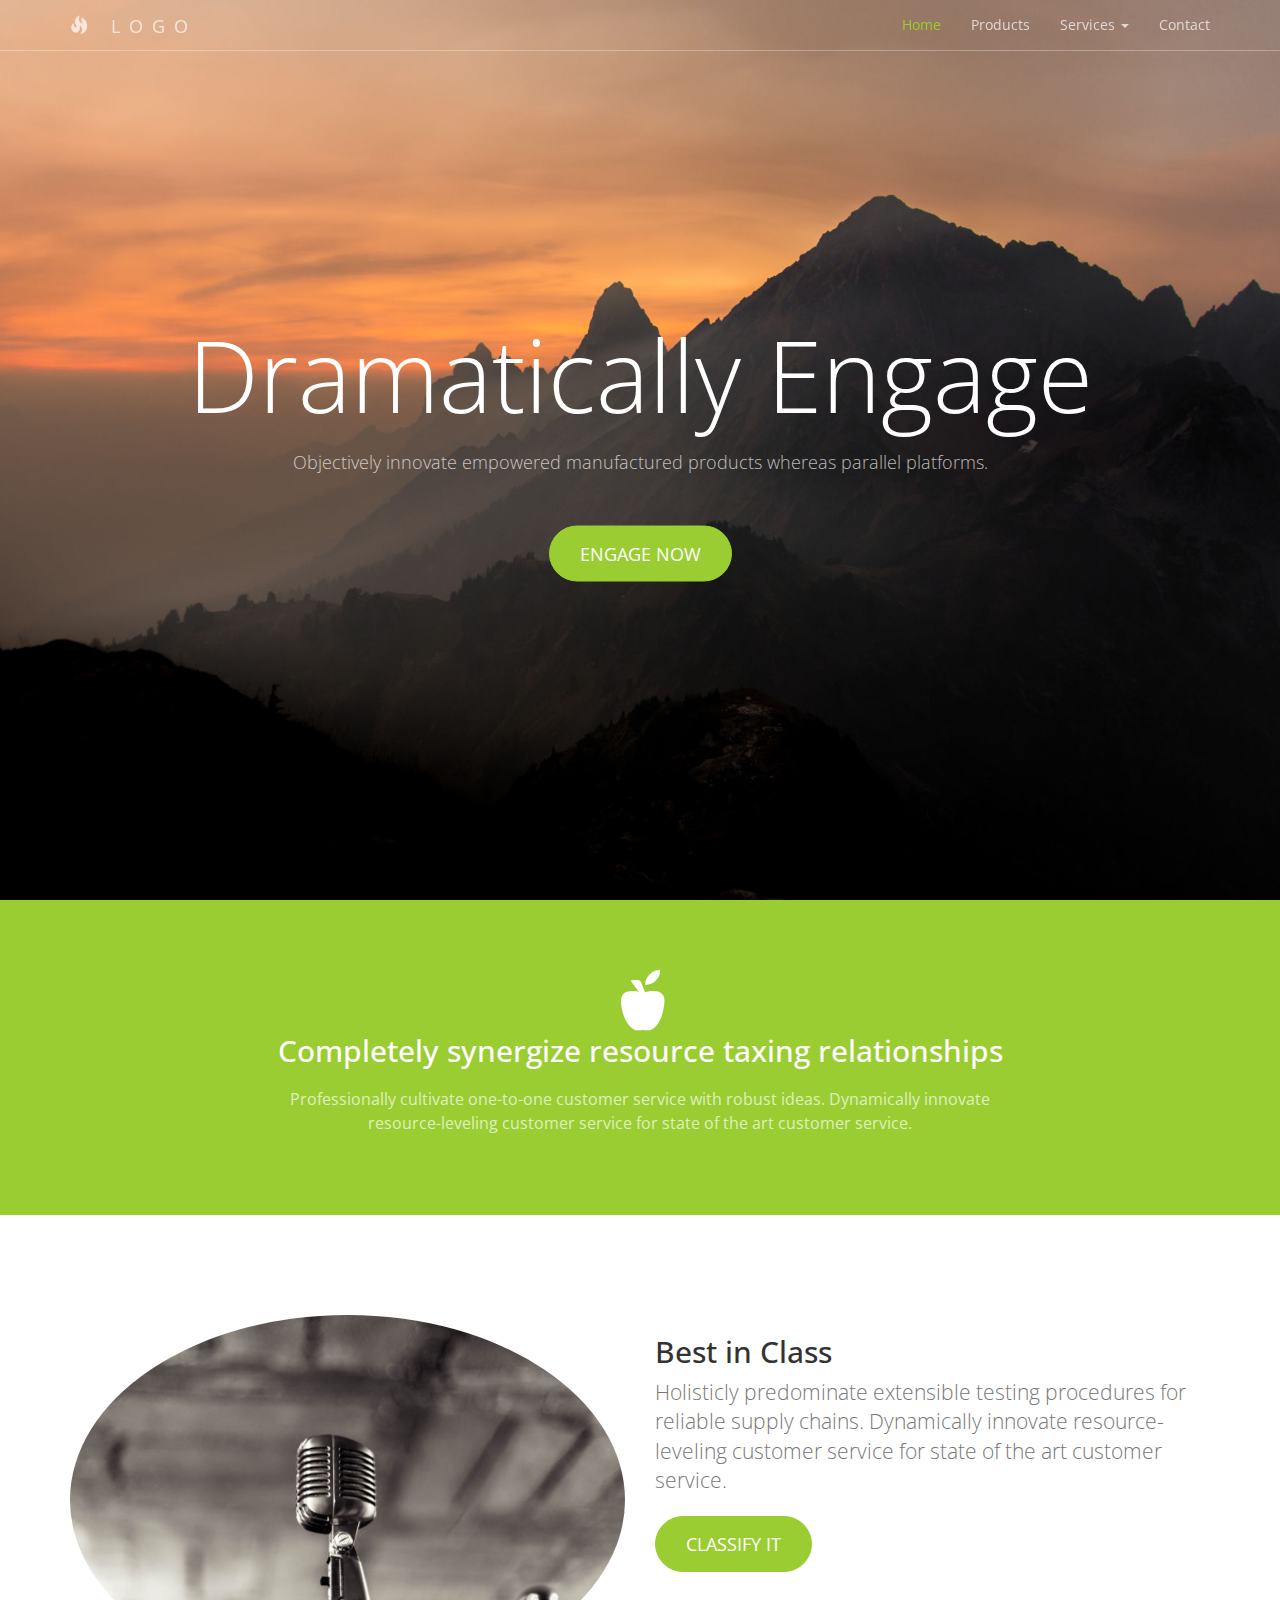
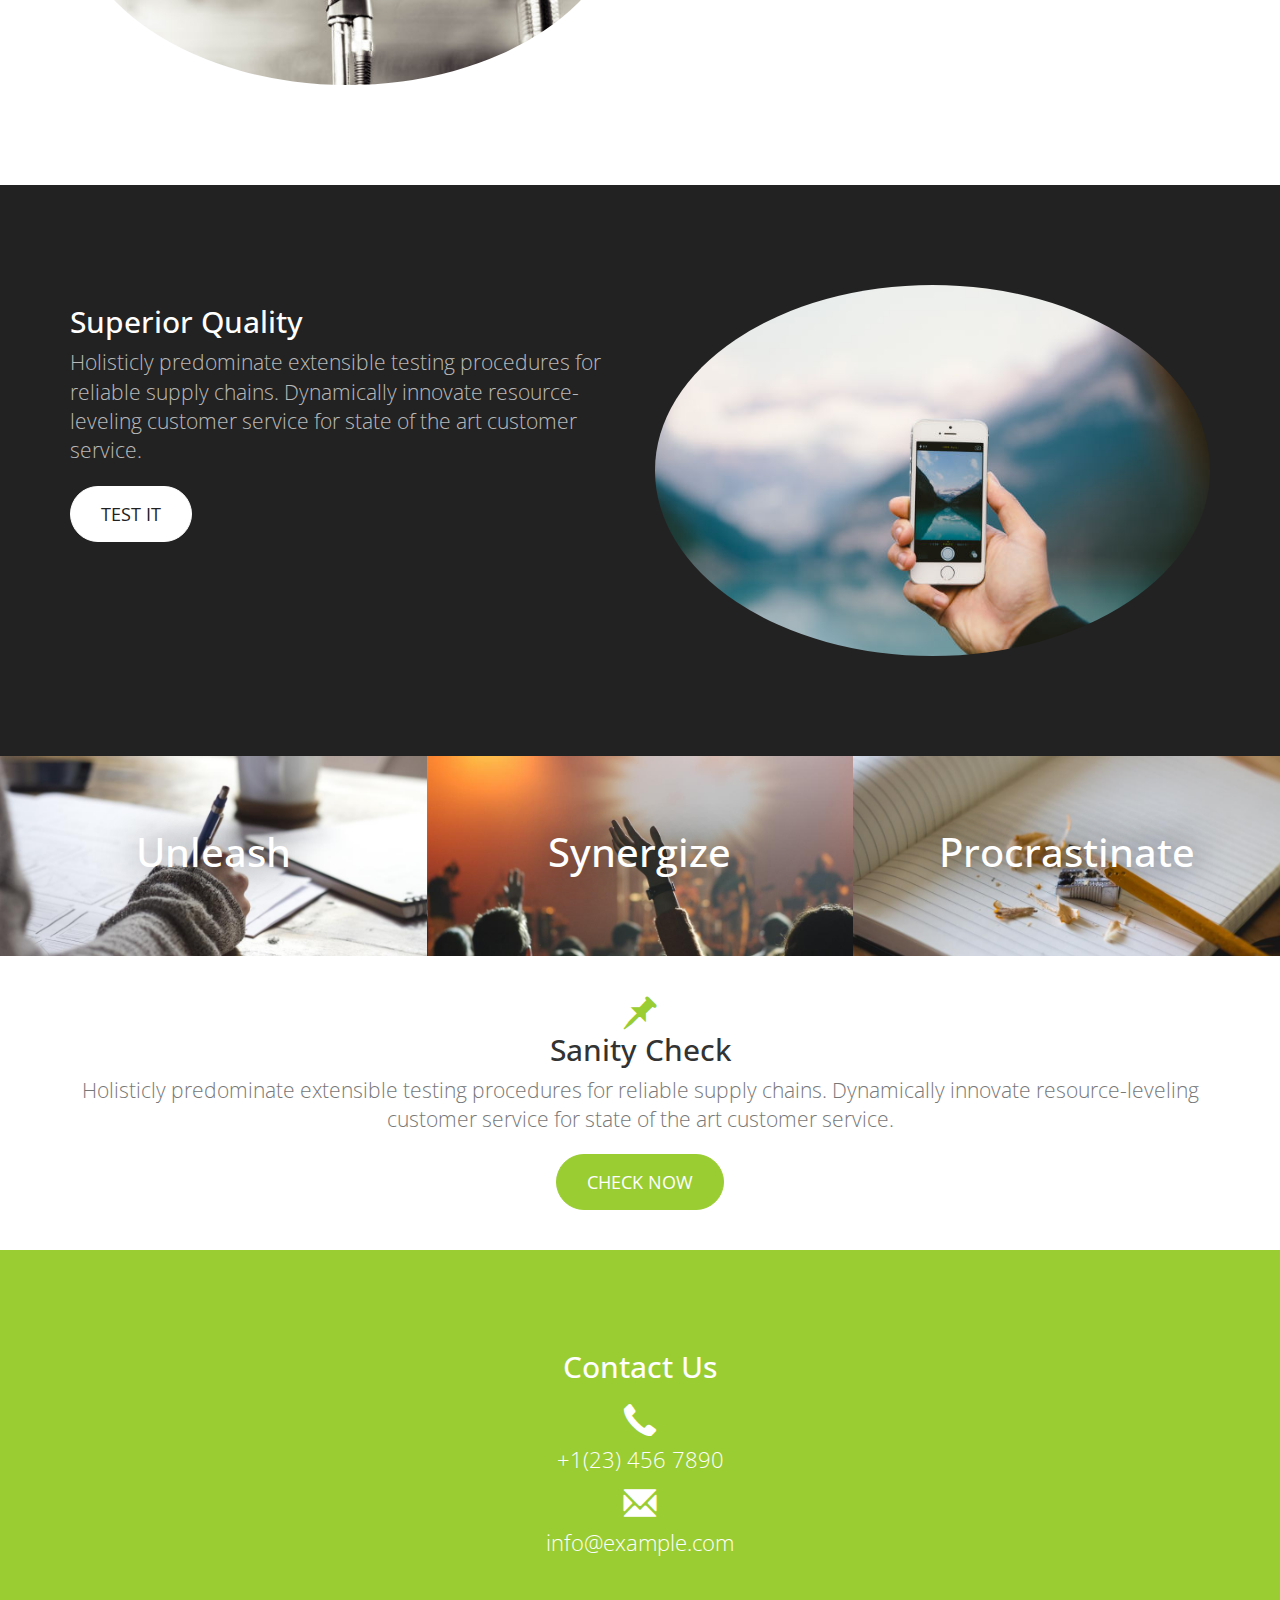
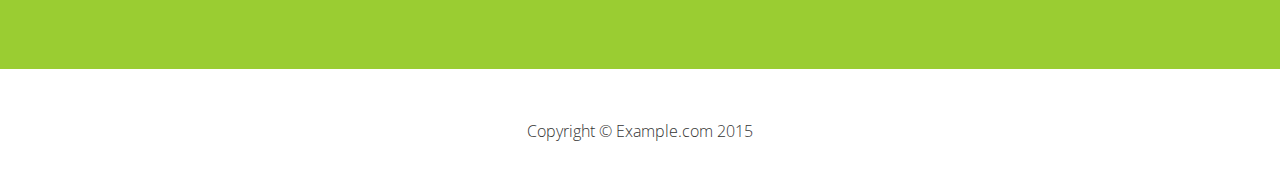
<file: index.html>
<!DOCTYPE html>
<!-- Template by Quackit.com -->
<!-- Images by various sources under the Creative Commons CC0 license and/or the Creative Commons Zero license. 
Although you can use them, for a more unique website, replace these images with your own. -->
<html lang="en">

<head>

    <meta charset="utf-8">
    <meta http-equiv="X-UA-Compatible" content="IE=edge">
    <meta name="viewport" content="width=device-width, initial-scale=1">
    <!-- The above 3 meta tags *must* come first in the head; any other head content must come *after* these tags -->

    <title>Business 2</title>

    <!-- Bootstrap Core CSS -->
    <link href="css/bootstrap.min.css" rel="stylesheet">

    <!-- Custom CSS: You can use this stylesheet to override any Bootstrap styles and/or apply your own styles -->
    <link href="css/custom.css" rel="stylesheet">

    <!-- HTML5 Shim and Respond.js IE8 support of HTML5 elements and media queries -->
    <!-- WARNING: Respond.js doesn't work if you view the page via file:// -->
    <!--[if lt IE 9]>
        <script src="https://oss.maxcdn.com/libs/html5shiv/3.7.0/html5shiv.js"></script>
        <script src="https://oss.maxcdn.com/libs/respond.js/1.4.2/respond.min.js"></script>
    <![endif]-->

    <!-- Custom Fonts from Google -->
    <link href='http://fonts.googleapis.com/css?family=Open+Sans:300italic,400italic,600italic,700italic,800italic,400,300,600,700,800' rel='stylesheet' type='text/css'>
    
</head>

<body>

    <!-- Navigation -->
    <nav id="siteNav" class="navbar navbar-default navbar-fixed-top" role="navigation">
        <div class="container">
            <!-- Logo and responsive toggle -->
            <div class="navbar-header">
                <button type="button" class="navbar-toggle" data-toggle="collapse" data-target="#navbar">
                    <span class="sr-only">Toggle navigation</span>
                    <span class="icon-bar"></span>
                    <span class="icon-bar"></span>
                    <span class="icon-bar"></span>
                </button>
                <a class="navbar-brand" href="#">
                	<span class="glyphicon glyphicon-fire"></span> 
                	LOGO
                </a>
            </div>
            <!-- Navbar links -->
            <div class="collapse navbar-collapse" id="navbar">
                <ul class="nav navbar-nav navbar-right">
                    <li class="active">
                        <a href="#">Home</a>
                    </li>
                    <li>
                        <a href="#">Products</a>
                    </li>
					<li class="dropdown">
						<a href="#" class="dropdown-toggle" data-toggle="dropdown" role="button" aria-haspopup="true" aria-expanded="false">Services <span class="caret"></span></a>
						<ul class="dropdown-menu" aria-labelledby="about-us">
							<li><a href="#">Engage</a></li>
							<li><a href="#">Pontificate</a></li>
							<li><a href="#">Synergize</a></li>
						</ul>
					</li>
                    <li>
                        <a href="#">Contact</a>
                    </li>
                </ul>
                
            </div><!-- /.navbar-collapse -->
        </div><!-- /.container -->
    </nav>

	<!-- Header -->
    <header>
        <div class="header-content">
            <div class="header-content-inner">
                <h1>Dramatically Engage</h1>
                <p>Objectively innovate empowered manufactured products whereas parallel platforms.</p>
                <a href="#" class="btn btn-primary btn-lg">Engage Now</a>
            </div>
        </div>
    </header>

	<!-- Intro Section -->
    <section class="intro">
        <div class="container">
            <div class="row">
                <div class="col-lg-8 col-lg-offset-2">
                	<span class="glyphicon glyphicon-apple" style="font-size: 60px"></span>
                    <h2 class="section-heading">Completely synergize resource taxing relationships</h2>
                    <p class="text-light">Professionally cultivate one-to-one customer service with robust ideas. Dynamically innovate resource-leveling customer service for state of the art customer service.</p>
                </div>
            </div>
        </div>
    </section>

	<!-- Content 1 -->
    <section class="content">
        <div class="container">
            <div class="row">
                <div class="col-sm-6">
                    <img class="img-responsive img-circle center-block" src="images/microphone.jpg" alt="">
                </div>
                <div class="col-sm-6">
                	<h2 class="section-header">Best in Class</h2>
                	<p class="lead text-muted">Holisticly predominate extensible testing procedures for reliable supply chains. Dynamically innovate resource-leveling customer service for state of the art customer service.</p>
                	<a href="#" class="btn btn-primary btn-lg">Classify It</a>
                </div>                
                
            </div>
        </div>
    </section>

	<!-- Content 2 -->
     <section class="content content-2">
        <div class="container">
            <div class="row">
                <div class="col-sm-6">
                	<h2 class="section-header">Superior Quality</h2>
                	<p class="lead text-light">Holisticly predominate extensible testing procedures for reliable supply chains. Dynamically innovate resource-leveling customer service for state of the art customer service.</p>
                	<a href="#" class="btn btn-default btn-lg">Test It</a>
                </div>    
                <div class="col-sm-6">
                    <img class="img-responsive img-circle center-block" src="images/iphone.jpg" alt="">
                </div>            
                
            </div>
        </div>
    </section>    

    <!-- Promos -->
	<div class="container-fluid">
        <div class="row promo">
        	<a href="#">
				<div class="col-md-4 promo-item item-1">
					<h3>
						Unleash
					</h3>
				</div>
            </a>
            <a href="#">
				<div class="col-md-4 promo-item item-2">
					<h3>
						Synergize
					</h3>
				</div>
            </a>
			
			<a href="#">
				<div class="col-md-4 promo-item item-3">
					<h3>
						Procrastinate
					</h3>
				</div>
            </a>
        </div>
    </div><!-- /.container-fluid -->

	<!-- Content 3 -->
     <section class="content content-3">
        <div class="container">
			<h2 class="section-header"><span class="glyphicon glyphicon-pushpin text-primary"></span><br> Sanity Check</h2>
			<p class="lead text-muted">Holisticly predominate extensible testing procedures for reliable supply chains. Dynamically innovate resource-leveling customer service for state of the art customer service.</p> 
                    <a href="#" class="btn btn-primary btn-lg">Check Now</a>               
            </div>
        </div>
    </section>
    
	<!-- Footer -->
    <footer class="page-footer">
    
    	<!-- Contact Us -->
        <div class="contact">
        	<div class="container">
				<h2 class="section-heading">Contact Us</h2>
				<p><span class="glyphicon glyphicon-earphone"></span><br> +1(23) 456 7890</p>
				<p><span class="glyphicon glyphicon-envelope"></span><br> info@example.com</p>
        	</div>
        </div>
        	
        <!-- Copyright etc -->
        <div class="small-print">
        	<div class="container">
        		<p>Copyright &copy; Example.com 2015</p>
        	</div>
        </div>
        
    </footer>

    <!-- jQuery -->
    <script src="js/jquery-1.11.3.min.js"></script>

    <!-- Bootstrap Core JavaScript -->
    <script src="js/bootstrap.min.js"></script>

    <!-- Plugin JavaScript -->
    <script src="js/jquery.easing.min.js"></script>
    
    <!-- Custom Javascript -->
    <script src="js/custom.js"></script>

</body>

</html>
</file>
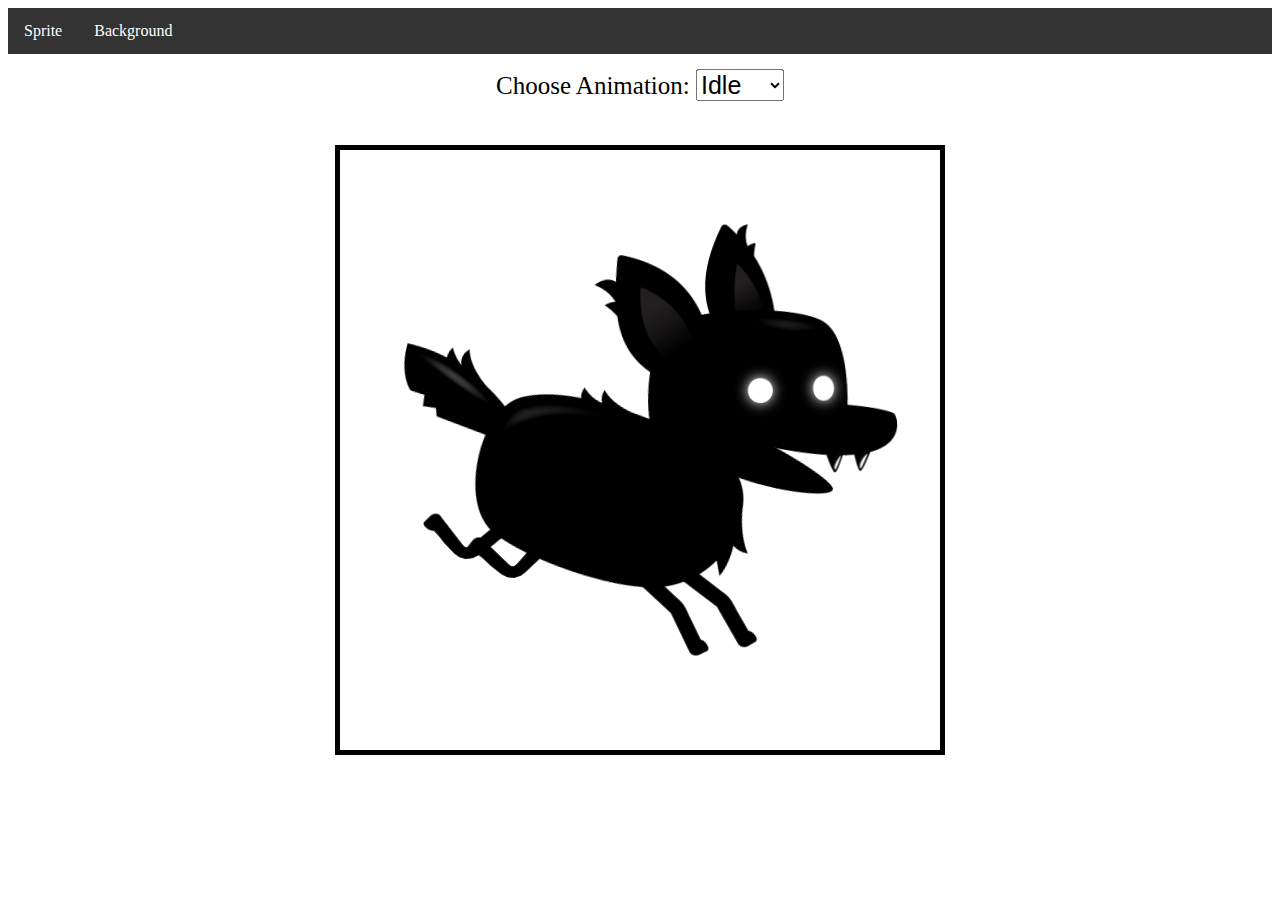
<file: other/index.html>
<!DOCTYPE html>
<html lang="en">
<head>
    <meta charset="UTF-8">
    <meta http-equiv="X-UA_Compatible" content = "IE=edge">
    <meta name="viewport" content=""width="device-width, initial-scale=1.0">
    <title> Sprite Animations</title>
    <link rel ="stylesheet" href="style.css" />
</head>

<body>

    <ul>
        <li><a href="index.html">Sprite</a></li>
        <li><a href="parallaxBackgrounds.html">Background</a></li>
    </ul>

    <canvas id="canvas1"></canvas>

    <div class="controls">
        <label for="animations">Choose Animation:</label>
        <select id="animations" name = "animations">
            <option value="idle">Idle</option>
            <option value="jump">Jump</option>
            <option value="fall">Fal</option>
            <option value="run">Run</option>
            <option value="dizzy">Dizzy</option>
            <option value="sit">Sit</option>
            <option value="roll">Roll</option>
            <option value="bite">Bite</option>
            <option value="ko">Ko</option>
            <option value="getHit">getHit</option>


        </select>




    </div>




    <script src ="script.js"></script>
</body>



</html>
</file>
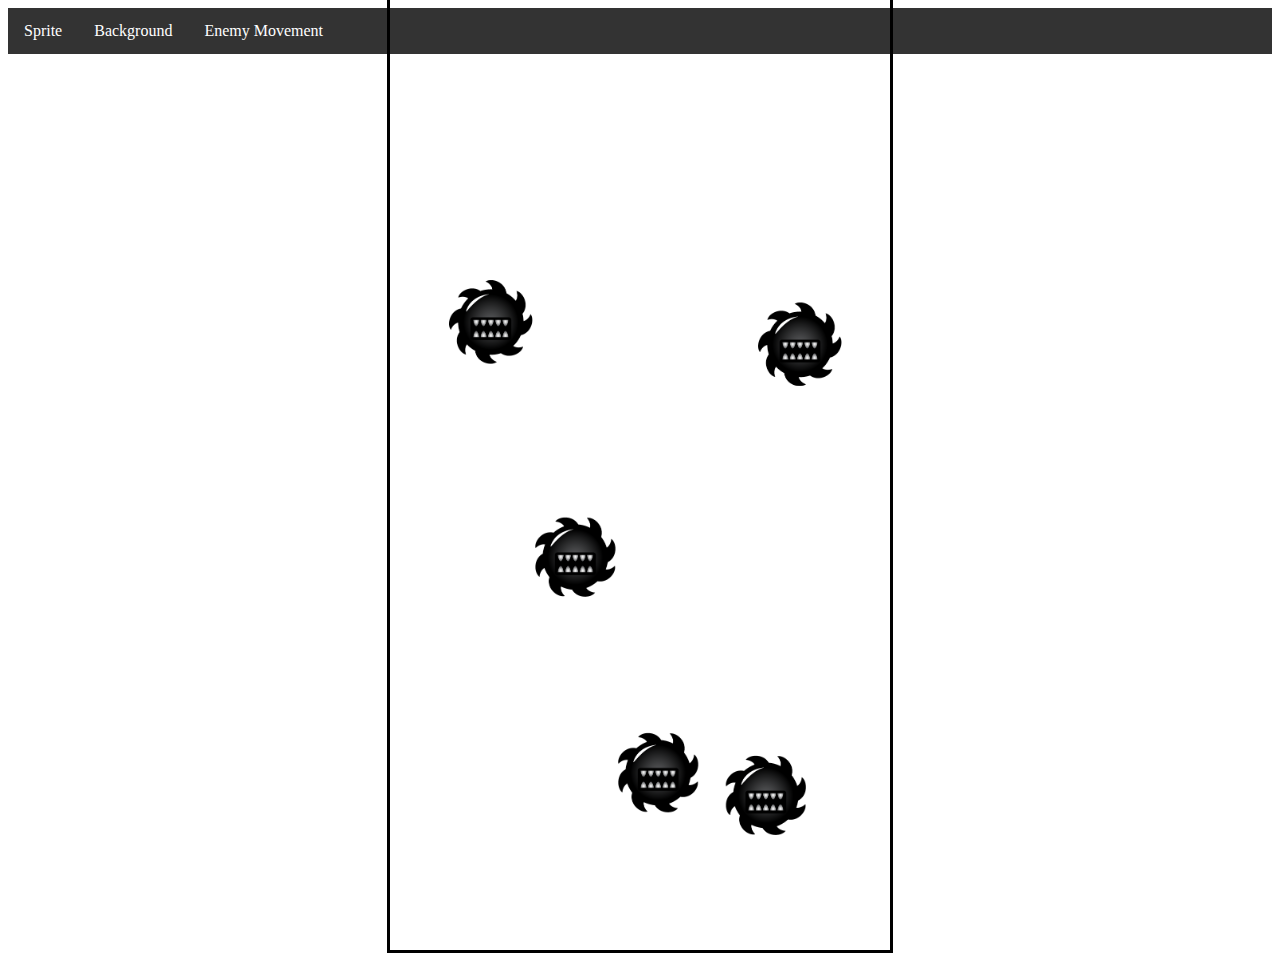
<file: enemyMovement.html>
<!DOCTYPE html>
<html>

<head>

    <meta charset="UTF-8">
    <meta http-equiv="X-UA-Compatible" content=""IE="edge">
    <meta name="viewport" content="width=device-width, initial-scale=1.0">
    <title>NPC movement animations</title>
    <link rel="stylesheet" href="enemyMovement.css">
</head>

<body>

<ul>
    <li><a href="spriteAnimations.html">Sprite</a></li>
    <li><a href="parallaxBackgrounds.html">Background</a></li>
    <li><a href="enemyMovement.html">Enemy Movement</a></li>
</ul>


</body>

    <canvas id="canvas1">

    </canvas>

    <script src="enemyMovement4.js"></script>

</html>
</file>
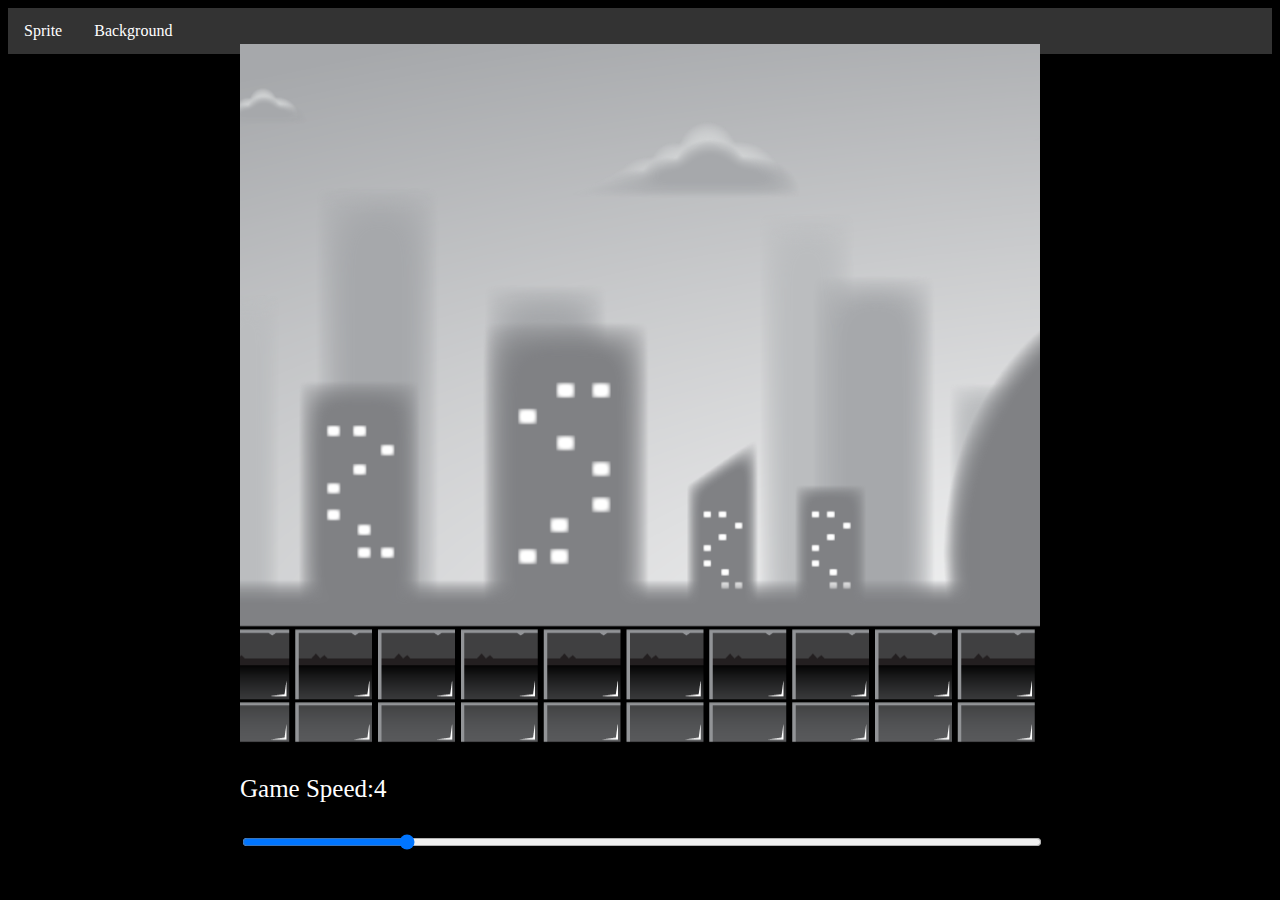
<file: parallaxBackgrounds.html>
<!DOCTYPE html>
<html lang="en">

<head>

    <meta charset="UTF-8">
    <meta http-equiv="X-UA-Compatible" content ="IE=edge">
    <meta name="viewport" content="Width=device-width, initial-scale=1.0">
    <title>Parallax Backgrounds</title>
    <link rel="stylesheet" href="parallaxStyle.css"/>
</head>
<body>

    <ul>
    <li><a href="spriteAnimations.html">Sprite</a></li>
    <li><a href="parallaxBackgrounds.html">Background</a></li>
    </ul>





    <div id="container">
        <canvas id="canvas1"></canvas>
        <p>Game Speed:<span id = 'showGameSpeed'></span></p>
        <input type="range" min="0" max="20" value="5" class="slider" id="slider">
    </div>

    <script src="parallaxScript.js"></script>



</body>

</html>
</file>
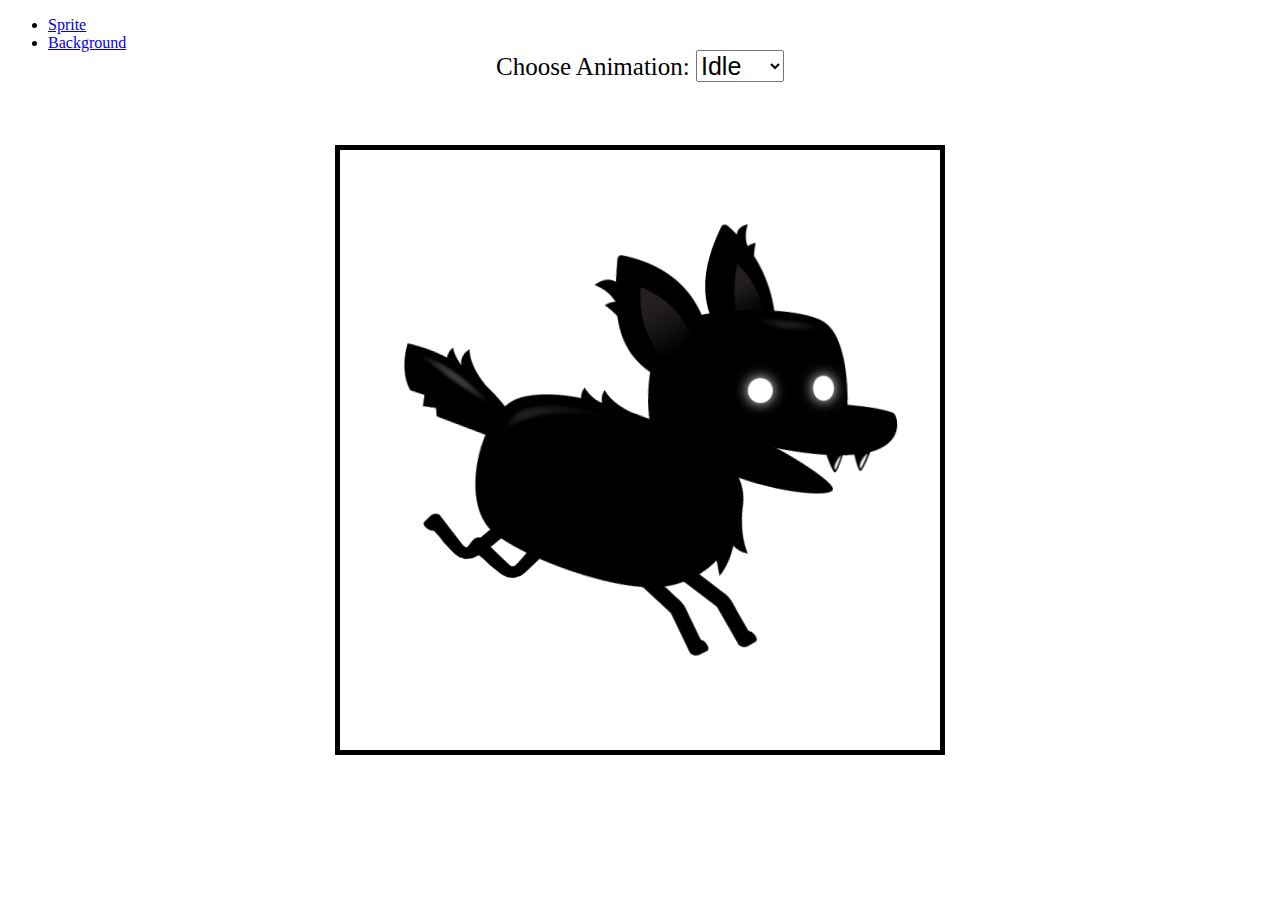
<file: spriteAnimations.html>
<!DOCTYPE html>
<html lang="en">
<head>
    <meta charset="UTF-8">
    <meta http-equiv="X-UA_Compatible" content = "IE=edge">
    <meta name="viewport" content=""width="device-width, initial-scale=1.0">
    <title> Sprite Animations</title>
    <link rel ="stylesheet" href="style.css" />
</head>

<body>

    <ul>
        <li><a href="spriteAnimations.html">Sprite</a></li>
        <li><a href="parallaxBackgrounds.html">Background</a></li>
    </ul>

    <canvas id="canvas1"></canvas>

    <div class="controls">
        <label for="animations">Choose Animation:</label>
        <select id="animations" name = "animations">
            <option value="idle">Idle</option>
            <option value="jump">Jump</option>
            <option value="fall">Fall</option>
            <option value="run">Run</option>
            <option value="dizzy">Dizzy</option>
            <option value="sit">Sit</option>
            <option value="roll">Roll</option>
            <option value="bite">Bite</option>
            <option value="ko">Ko</option>
            <option value="getHit">getHit</option>


        </select>




    </div>




    <script src ="script.js"></script>
</body>



</html>
</file>
<file: css/custom.css>
html,
body {
    width: 100%;
    height: 100%;
    font-family: 'Open Sans','Helvetica Neue',Arial,sans-serif;
}

a {
    color: yellowgreen;
    -webkit-transition: all .35s;
    -moz-transition: all .35s;
    transition: all .35s;
}

a:hover,
a:focus {
    color: forestgreen;
}

p {
    font-size: 16px;
    line-height: 1.5;
}

header {
    position: relative;
    width: 100%;
    min-height: auto;
    text-align: center;
    color: #fff;
    background-image: url('../images/header.jpg');
    background-position: center;
    -webkit-background-size: cover;
    -moz-background-size: cover;
    background-size: cover;
    -o-background-size: cover;
}

header .header-content {
    position: relative;
    width: 100%;
    padding: 100px 15px 70px;
    text-align: center;
}

header .header-content .header-content-inner h1 {
    margin-top: 0;
    margin-bottom: 20px;
    font-size: 50px;
    font-weight: 300;
}

header .header-content .header-content-inner p {
    margin-bottom: 50px;
    font-size: 16px;
    font-weight: 300;
    color: rgba(255,255,255,.7);
}

@media(min-width:768px) {
    header {
        min-height: 100%;
    }

    header .header-content {
        position: absolute;
        top: 50%;
        padding: 0 50px;
        -webkit-transform: translateY(-50%);
        -ms-transform: translateY(-50%);
        transform: translateY(-50%);
    }

    header .header-content .header-content-inner {
        margin-right: auto;
        margin-left: auto;
        max-width: 1000px;
    }

	header .header-content .header-content-inner h1 {
    	font-size: 100px;
		}

    header .header-content .header-content-inner p {
        margin-right: auto;
        margin-left: auto;
        max-width: 80%;
        font-size: 18px;
    }
}

.section-heading {
    margin-top: 0;
    margin-bottom: 20px;
}

.intro {
	color: #fff;
    background-color: yellowgreen;
    padding: 70px 0;
    text-align: center;
}

.content {
    padding: 100px 0;
}

.content-2 {
	color: #fff;
    background-color: #222;
}

.content-3 {
	padding: 20px 0 40px;
	text-align: center;
}

.promo,
.promo h3,
.promo a:link,
.promo a:visited,
.promo a:hover,
.promo a:active {
    color: white;
	text-shadow: 0px 0px 40px black;
    text-decoration: none;
}

.promo-item {
    height: 200px;
    line-height: 180px;
    text-align: center;
}

.promo-item:hover {
    background-size: 110%; 
    border: 10px solid rgba(255,255,255,0.3);
    line-height: 160px;
}

.promo-item h3 {
    font-size: 40px;
    display: inline-block;
    vertical-align: middle;
}

.item-1 {
	background: url('../images/writing.jpg');
	}
	
.item-2 {
	background: url('../images/concert.jpg');
	}
	
.item-3 {
	background: url('../images/pencil_sharpener.jpg');
	}
		
.item-1,
.item-2,
.item-3 {
	background-size: cover;
	background-position: 50% 50%;
	}

.page-footer {
	text-align: center;
	}

.page-footer .contact {
	padding: 100px 0;
	background-color: yellowgreen;
	color: #fff;
	}

.page-footer .contact p {
	font-size: 22px;
	font-weight: 300;
	}
	
.content-3 .glyphicon,	
.page-footer .contact .glyphicon {
	font-size: 32px;
	font-weight: 700;
	}
		
.page-footer .small-print {
	padding: 50px 0 40px;
	font-weight: 300;
	}

.text-light {
    color: rgba(255,255,255,.7);
}

.navbar-default {
    border-color: rgba(34,34,34,.05);
    background-color: #fff;
    -webkit-transition: all .35s;
    -moz-transition: all .35s;
    transition: all .35s;
}

.navbar-default .navbar-header .navbar-brand {
    color: yellowgreen;
}

.navbar-default .navbar-header .navbar-brand:hover,
.navbar-default .navbar-header .navbar-brand:focus {
    color: #eb3812;
}

.navbar-default .nav > li>a,
.navbar-default .nav>li>a:focus {
    color: #222;
}

.navbar-default .nav > li>a:hover,
.navbar-default .nav>li>a:focus:hover {
    color: yellowgreen;
}

.navbar-default .nav > li.active>a,
.navbar-default .nav>li.active>a:focus {
    color: yellowgreen!important;
    background-color: transparent;
}

.navbar-default .nav > li.active>a:hover,
.navbar-default .nav>li.active>a:focus:hover {
    background-color: transparent;
}

@media(min-width:768px) {
    .navbar-default {
        border-color: rgba(255,255,255,.3);
        background-color: transparent;
    }

    .navbar-default .navbar-header .navbar-brand {
        color: rgba(255,255,255,.7);
        letter-spacing: 0.5em;
    }

    .navbar-default .navbar-header .navbar-brand:hover,
    .navbar-default .navbar-header .navbar-brand:focus {
        color: #fff;
    }

    .navbar-default .nav > li>a,
    .navbar-default .nav>li>a:focus {
        color: rgba(255,255,255,.7);
    }

    .navbar-default .nav > li>a:hover,
    .navbar-default .nav>li>a:focus:hover {
        color: #fff;
    }

    .navbar-default.affix {
        border-color: #fff;
        background-color: #fff;
        box-shadow: 0px 7px 20px 0px rgba(0,0,0,0.1);
    }

    .navbar-default.affix .navbar-header .navbar-brand {
        letter-spacing: 0;
        color: yellowgreen;
    }

    .navbar-default.affix .navbar-header .navbar-brand:hover,
    .navbar-default.affix .navbar-header .navbar-brand:focus {
        color: #eb3812;
    }

    .navbar-default.affix .nav > li>a,
    .navbar-default.affix .nav>li>a:focus {
        color: #222;
    }

    .navbar-default.affix .nav > li>a:hover,
    .navbar-default.affix .nav>li>a:focus:hover {
        color: yellowgreen;
    }
}

.btn-default {
    border-color: #fff;
    color: #222;
    background-color: #fff;
    -webkit-transition: all .35s;
    -moz-transition: all .35s;
    transition: all .35s;
}

.btn-default:hover,
.btn-default:focus,
.btn-default.focus,
.btn-default:active,
.btn-default.active,
.open > .dropdown-toggle.btn-default {
    border-color: #eee;
    color: #222;
    background-color: #eee;
}

.btn-default:active,
.btn-default.active,
.open > .dropdown-toggle.btn-default {
    background-image: none;
}

.btn-default.disabled,
.btn-default[disabled],
fieldset[disabled] .btn-default,
.btn-default.disabled:hover,
.btn-default[disabled]:hover,
fieldset[disabled] .btn-default:hover,
.btn-default.disabled:focus,
.btn-default[disabled]:focus,
fieldset[disabled] .btn-default:focus,
.btn-default.disabled.focus,
.btn-default[disabled].focus,
fieldset[disabled] .btn-default.focus,
.btn-default.disabled:active,
.btn-default[disabled]:active,
fieldset[disabled] .btn-default:active,
.btn-default.disabled.active,
.btn-default[disabled].active,
fieldset[disabled] .btn-default.active {
    border-color: #fff;
    background-color: #fff;
}

.btn-default .badge {
    color: #fff;
    background-color: #222;
}

.btn-primary {
    border-color: yellowgreen;
    color: #fff;
    background-color: yellowgreen;
    -webkit-transition: all .35s;
    -moz-transition: all .35s;
    transition: all .35s;
}

.btn-primary:hover,
.btn-primary:focus,
.btn-primary.focus,
.btn-primary:active,
.btn-primary.active,
.open > .dropdown-toggle.btn-primary {
    border-color: limegreen;
    color: #fff;
    background-color: limegreen;
}

.btn-primary:active,
.btn-primary.active,
.open > .dropdown-toggle.btn-primary {
    background-image: none;
}

.btn-primary.disabled,
.btn-primary[disabled],
fieldset[disabled] .btn-primary,
.btn-primary.disabled:hover,
.btn-primary[disabled]:hover,
fieldset[disabled] .btn-primary:hover,
.btn-primary.disabled:focus,
.btn-primary[disabled]:focus,
fieldset[disabled] .btn-primary:focus,
.btn-primary.disabled.focus,
.btn-primary[disabled].focus,
fieldset[disabled] .btn-primary.focus,
.btn-primary.disabled:active,
.btn-primary[disabled]:active,
fieldset[disabled] .btn-primary:active,
.btn-primary.disabled.active,
.btn-primary[disabled].active,
fieldset[disabled] .btn-primary.active {
    border-color: yellowgreen;
    background-color: yellowgreen;
}

.btn-primary .badge {
    color: yellowgreen;
    background-color: #fff;
}


.btn {
    border-radius: 300px;
    text-transform: uppercase;
}

.btn-lg {
    padding: 15px 30px;
}

::-moz-selection {
    text-shadow: none;
    color: #fff;
    background: #222;
}

::selection {
    text-shadow: none;
    color: #fff;
    background: #222;
}

img::selection {
    color: #fff;
    background: 0 0;
}

img::-moz-selection {
    color: #fff;
    background: 0 0;
}

.text-primary {
    color: yellowgreen;
}

.bg-primary {
    background-color: yellowgreen;
}
</file>
<file: other/style.css>
ul {
    list-style-type: none;
    margin: 0;
    padding: 0;
    overflow: hidden;
    background-color: #333;
}

li {
    float: left;
}

li a {
    display: block;
    color: white;
    text-align: center;
    padding: 14px 16px;
    text-decoration: none;
}

/* Change the link color to #111 (black) on hover */
li a:hover {
    background-color: #111;
}



#canvas1 {
    border: 5px solid black;
    position: absolute;
    top: 50%;
    left: 50%;
    transform: translate(-50%,-50%);
    width: 600px;
    height: 600px;
}

.controls {
    position: absolute;
    z-index: 10;
    top: 50px;
    left: 50%;
    transform: translate(-50%, 60%);


}

.controls,select,option {
    font-size: 25px;

}
</file>
<file: enemyMovement.css>
ul {
    list-style-type: none;
    margin: 0;
    padding: 0;
    overflow: hidden;
    background-color: #333;
}

li {
    float: left;
}

li a {
    display: block;
    color: white;
    text-align: center;
    padding: 14px 16px;
    text-decoration: none;
}

/* Change the link color to #111 (black) on hover */
li a:hover {
    background-color: #111;
}

#canvas1{
    border: 3px solid black;
    position: absolute;
    top: 50%;
    left: 50%;
    transform: translate(-50%,-50%);
    height: 1000px;
    width: 500px;

}
</file>
<file: parallaxStyle.css>
ul {
    list-style-type: none;
    margin: 0;
    padding: 0;
    overflow: hidden;
    background-color: #333;
}

li {
    float: left;
}

li a {
    display: block;
    color: white;
    text-align: center;
    padding: 14px 16px;
    text-decoration: none;
}

/* Change the link color to #111 (black) on hover */
li a:hover {
    background-color: #111;
}






body{
    background: black;
}

#container{
    position: absolute;
    width: 800px;
    transform: translate(-50%,-50%);
    top: 50%;
    left: 50%;
    font-size: 25px;

}

#canvas1 {
    position: relative;

    width: 800px;
    height: 700px;


}

#slider {
    width: 100%;
}

P{
    color: white;
}
</file>
<file: style.css>
#canvas1 {
    border: 5px solid black;
    position: absolute;
    top: 50%;
    left: 50%;
    transform: translate(-50%,-50%);
    width: 600px;
    height: 600px;
}

.controls {
    position: absolute;
    z-index: 10;
    top: 50px;
    left: 50%;
    transform: translateX(-50%);


}

.controls,select,option {
    font-size: 25px;

}
</file>
